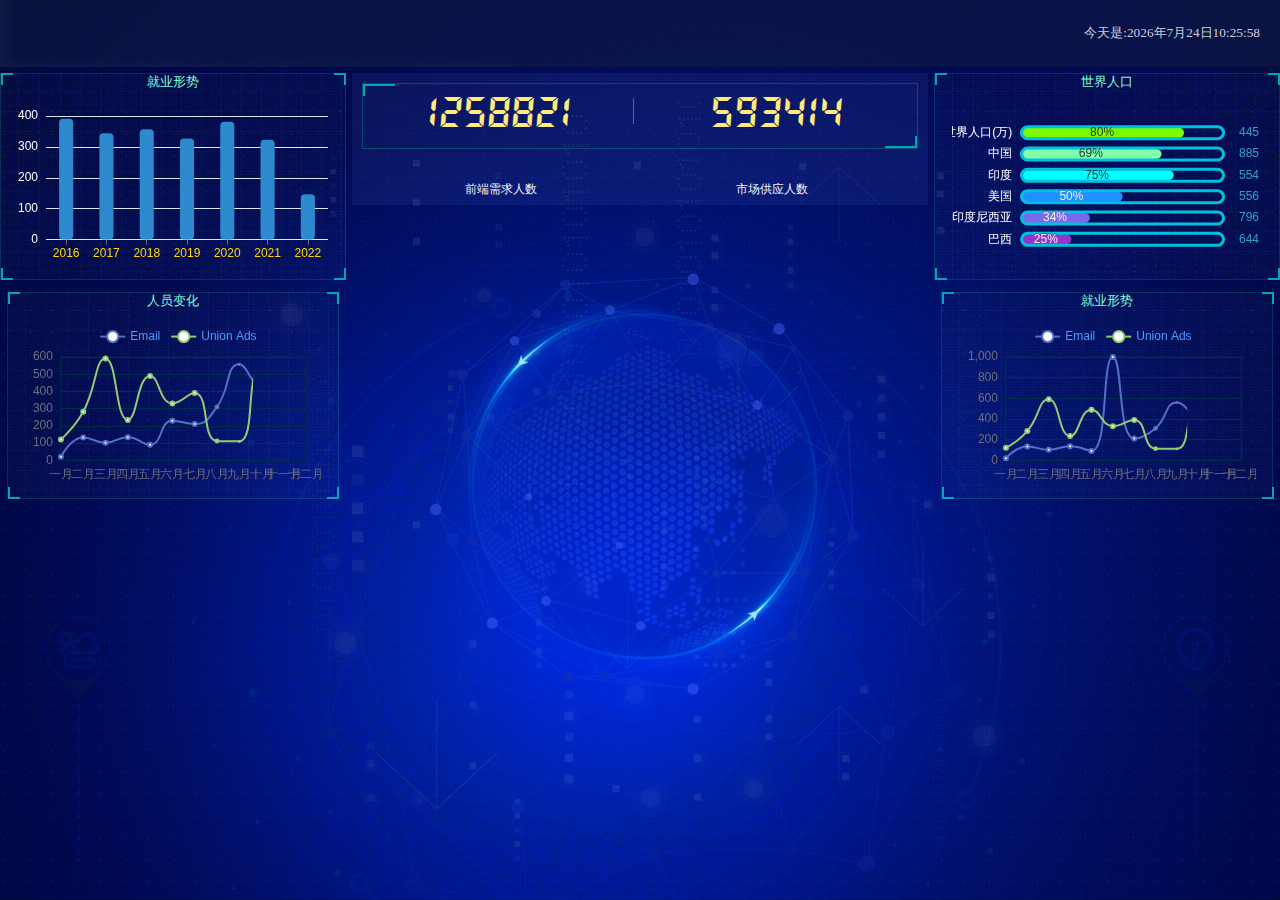
<file: index1.html>
<!DOCTYPE html><html lang="en"><head><meta charset="UTF-8"><meta http-equiv="X-UA-Compatible"content="IE=edge"><meta name="viewport"content="width=device-width, initial-scale=1.0"><link rel="stylesheet"href="index.css"/><title>Document</title></head><body><script src="echarts.common.min.js"></script><header><div class="showTime"><script src="time.js"></script></div></header><section class="mainbox"><div class="column"><div class="panel bar"><h2>就业形势</h2><div class="chart"></div><div class="panel_footer"></div></div><div class="panel line"><h2>人员变化</h2><div class="chart"></div><div class="panel_footer"></div></div></div><div class="column"><div class="no"><div class="no-hd"><ul><li>1258821</li><li>593414</li></ul></div><div class="no-bd"><ul><li>前端需求人数</li><li>市场供应人数</li></ul></div></div><div class="map"><div class="map1"></div><div class="map2"><img src="./images1/lbx.png"alt=""></div><div class="map3"><img src="./images1/jt.png"alt=""></div></div></div><div class="column"><div class="panel bar_h"><h2>世界人口</h2><div class="chart">图标</div><div class="panel_footer"></div></div><div class="panel line_h"><h2>就业形势</h2><div class="chart">图标</div><div class="panel_footer"></div></div></div></section><script src="flexible.js"></script><script src="index.js"></script><script>function click(e){if(document.all){if(event.button==2||event.button==3){alert("欢迎光临寒舍，有什么需要帮忙的话，请与站长联系！谢谢您的合作！！！");oncontextmenu='return false'}}if(document.layers){if(e.which==3){oncontextmenu='return false'}}}if(document.layers){document.captureEvents(Event.MOUSEDOWN)}document.onmousedown=click;document.oncontextmenu=new Function("return false;");document.onkeydown=document.onkeyup=document.onkeypress=function(){if(window.event.keyCode==123){window.event.returnValue=false;return(false)}}</script></body></html>
</file>
<file: index.css>
* {
  margin: 0;
  padding: 0;
  box-sizing: border-box;
}
/* 声明字体*/
@font-face {
  font-family: 'electronicFont';
  src: url(font/DS-DIGIT.TTF);
}
li {
  list-style: none;
}
body {
  color: rgba(255, 255, 255, 0.8);
  background: url(images1/bg.jpg) no-repeat top center;
  line-height: 1.2;
  width: 100vw;
}
header {
  position: relative;
  height: 1.25rem;
  background: url(images1/head_bg.png);
}
header h1 {
  font-size: 0.475rem;
  text-align: center;
  line-height: 1.25rem;
}
header .showTime {
  position: absolute;
  right: 0.375rem;
  top: 0;
  line-height: 0.9375rem;
  font-size: 0.25rem;
  line-height: 1.25rem;
}
.mainbox {
  display: flex;
  min-width: 1024px;
  max-width: 1920px;
  margin: 0 auto;
  padding: 0.125rem 0 0.125rem 0;
}
.mainbox .column {
  flex: 3;
}
.mainbox :nth-child(2) {
  flex: 5;
  margin: 0 0.125rem 0.1875rem;
}
.mainbox .panel {
  position: relative;
  height: 3.875rem;
  border: 1px solid rgba(25, 186, 139, 0.2);
  padding: 0 0.1875rem 0.5rem;
  margin-bottom: 0.225rem;
  background: url(images1/line\(1\).png) rgba(255, 255, 255, 0.02);
}
.mainbox .panel::before {
  content: '';
  position: absolute;
  top: -1.4px;
  left: 0;
  width: 10px;
  height: 10px;
  border-top: 2px solid #02a6b5;
  border-left: 2px solid #02a6b5;
}
.mainbox .panel::after {
  content: '';
  position: absolute;
  top: -1.4px;
  right: -1.4px;
  width: 10px;
  height: 10px;
  border-top: 2px solid #02a6b5;
  border-right: 2px solid #02a6b5;
}
.mainbox .panel .panel_footer {
  position: absolute;
  bottom: 0;
  left: 0;
  width: 100%;
}
.mainbox .panel .panel_footer::before {
  content: '';
  position: absolute;
  left: 0;
  bottom: -1.4px;
  width: 10px;
  height: 10px;
  border-left: 2px solid #02a6b5;
  border-bottom: 2px solid #02a6b5;
}
.mainbox .panel .panel_footer::after {
  content: '';
  position: absolute;
  right: -1.4px;
  bottom: -1.4px;
  width: 10px;
  height: 10px;
  border-right: 2px solid #02a6b5;
  border-bottom: 2px solid #02a6b5;
}
.mainbox .panel h2 {
  height: 0.6rem;
  color: aquamarine;
  text-align: center ;
  font-weight: 200;
  font-size: 0.25rem;
}
.mainbox .panel .chart {
  height: 3rem;
}
.no {
  background-color: rgba(101, 132, 226, 0.1);
  padding: 0.1875rem;
}
.no .no-hd {
  position: relative;
  border: 1px solid rgba(25, 186, 139, 0.3);
}
.no .no-hd::before {
  position: absolute;
  top: 0;
  left: 0;
  content: '';
  width: 30px;
  height: 10px;
  border-left: 2px solid #02a6b5;
  border-top: 2px solid #02a6b5;
}
.no .no-hd::after {
  position: absolute;
  bottom: 0;
  right: 0;
  content: '';
  width: 30px;
  height: 10px;
  border-bottom: 2px solid #02a6b5;
  border-right: 2px solid #02a6b5;
}
.no .no-hd ul {
  display: flex;
}
.no .no-hd ul li {
  position: relative;
  flex: 1;
  height: 1rem;
  font-size: 0.875rem;
  color: #ffeb7b;
  text-align: center;
  font-family: 'electronicFont';
}
.no .no-hd ul li:nth-child(1):after {
  content: '';
  position: absolute;
  top: 25%;
  right: 0;
  height: 50%;
  width: 0.8px;
  background-color: #fff;
  opacity: 0.3;
}
.no .no-bd ul {
  display: flex;
}
.no .no-bd ul li {
  flex: 1;
  text-align: center;
  color: #fff;
  opacity: 0.95;
  font-size: 0.225rem;
  height: 0.5rem;
  line-height: 1.5rem;
}
.map {
  position: relative;
  height: 10.125rem;
}
.map .map1 {
  width: 6.475rem;
  height: 6.475rem;
  position: absolute;
  top: 20%;
  left: 20%;
  transform: translate(-50% -50%);
  background: url(images1/map.png);
  opacity: 0.3;
  background-size: 100% 100%;
  background-size: cover;
}
.map .map2 {
  position: absolute;
  top: 12%;
  left: 11.5%;
  background-size: cover;
  width: 8.0375rem;
  height: 8.0375rem;
  animation: mapImg 15s linear infinite;
  background-size: 100% 100%;
}
.map .map2 img {
  width: 100%;
  height: 100%;
  opacity: 0.6;
}
@keyframes mapImg {
  form {
    transform: rotate(0deg);
  }
  to {
    transform: rotate(360deg);
  }
}
.map .map3 {
  position: absolute;
  top: 17%;
  left: 16.5%;
  background-size: cover;
  width: 7.075rem;
  background-size: 100% 100%;
  height: 7.075rem;
}
.map .map3 img {
  width: 100%;
  height: 100%;
  animation: map3Img 20s linear infinite;
  opacity: 1;
}
@keyframes map3Img {
  form {
    transform: rotate(0deg);
  }
  to {
    transform: rotate(-360deg);
  }
}
</file>
